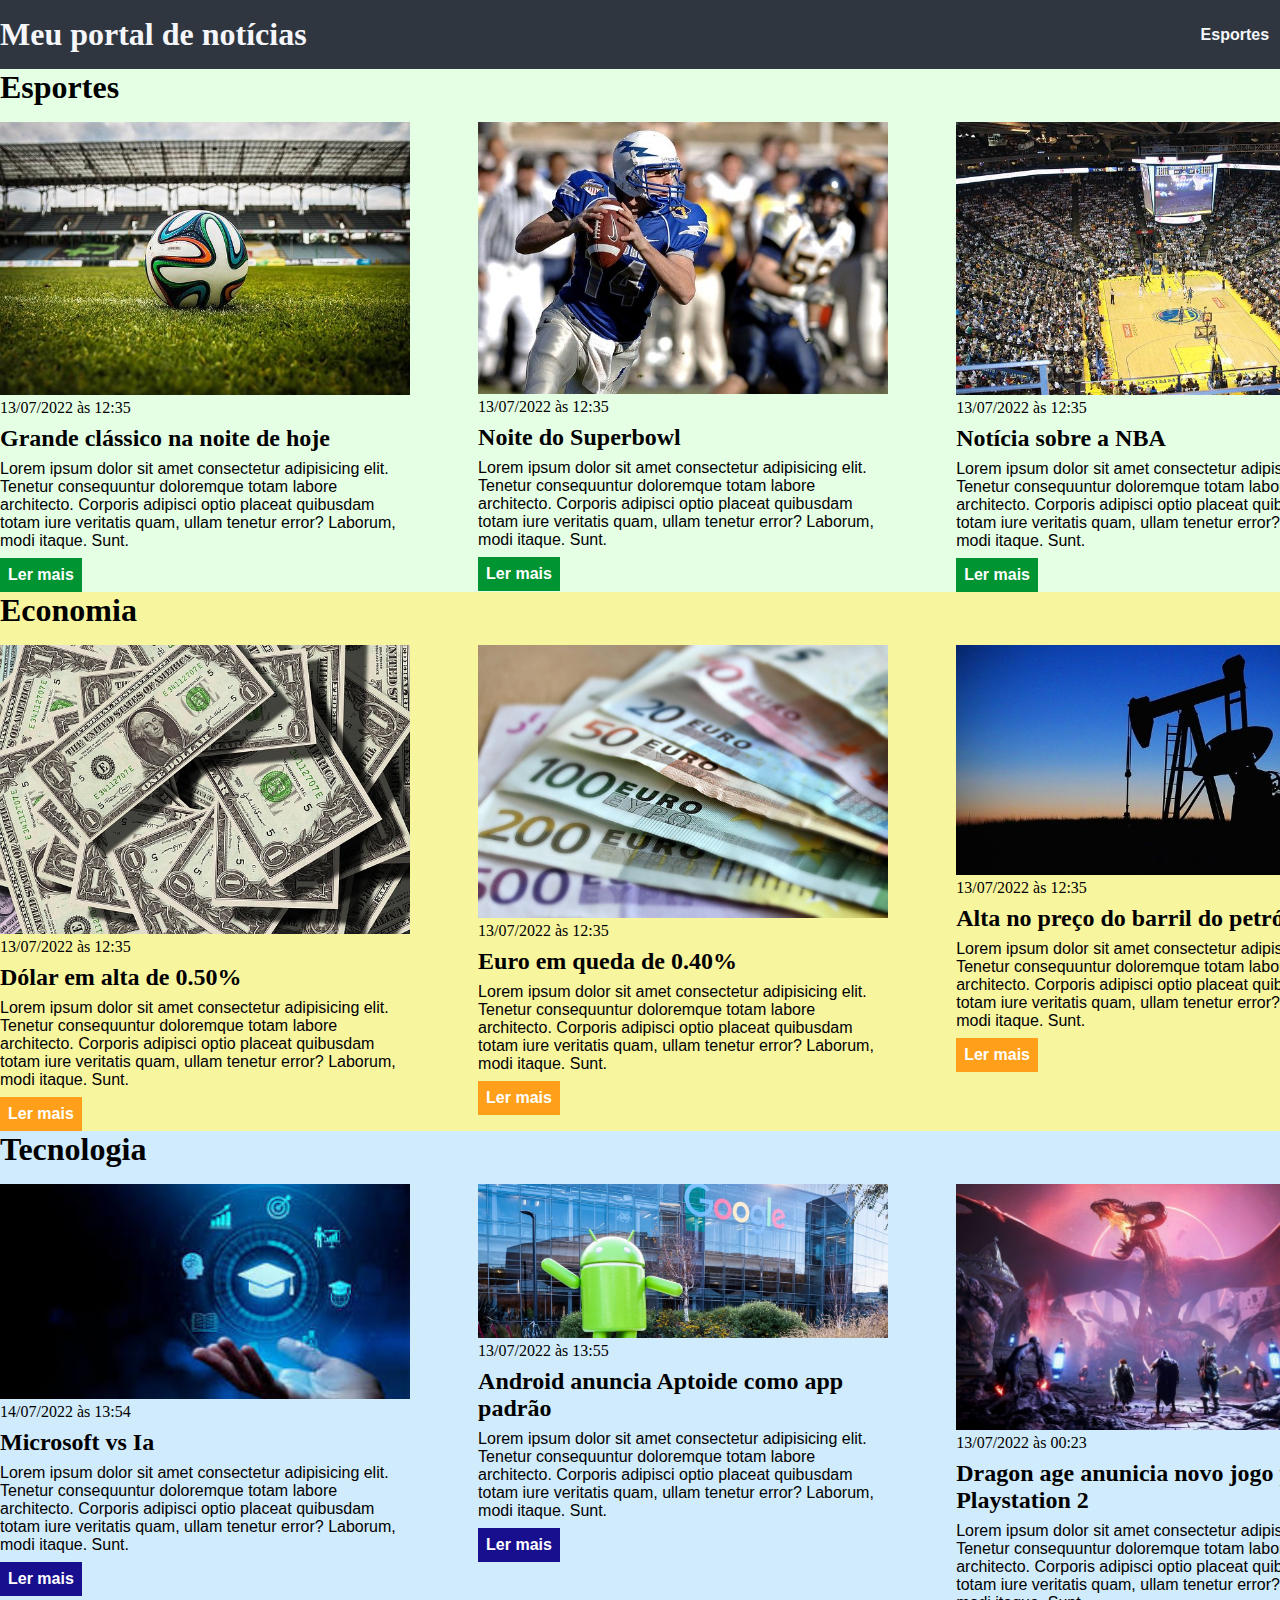
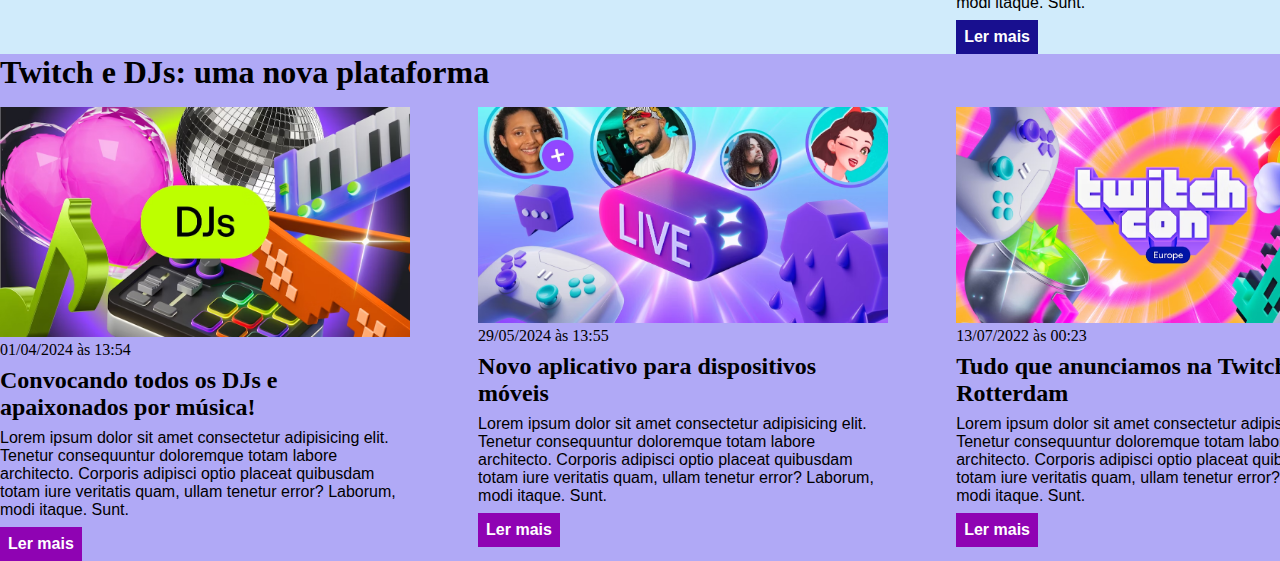
<file: css/css/index.html>
<!DOCTYPE html>
<html lang="pt-BR">
<head>
    <meta charset="UTF-8">
    <meta http-equiv="X-UA-Compatible" content="IE=edge">
    <meta name="viewport" content="width=device-width, initial-scale=1.0">
    <title>Meu portal de notícias</title>
    <link rel="stylesheet" href="./main.css" />
</head>
<body>
    <header>
        <div class="container">        
            <h1>Meu portal de notícias</h1>
            <nav>
                <ul>
                    <li>
                        <a href="#sports" title="Ir para a seção de esportes">Esportes</a>
                    </li>
                    <li>
                        <a href="#economy" title="Ir para a seção de notícias">Economia</a>
                    </li>
                </ul>
            </nav></div>
    </header>
    <section id="sports">
        <div class="container">
            <h2>Esportes</h2>
            <div class="articles">
                <article>
                    <img src="./imagens/futebol.jpg" alt="Bola de futebol no gramado" />
                    <header>
                        <time class="creation-date">13/07/2022 às 12:35</time>
                    </header>
                    <h3>Grande clássico na noite de hoje</h3>
                    <p>
                        Lorem ipsum dolor sit amet consectetur adipisicing elit. Tenetur consequuntur doloremque totam labore architecto. Corporis adipisci optio placeat quibusdam totam iure veritatis quam, ullam tenetur error? Laborum, modi itaque. Sunt.
                    </p>
                    <a href="#" title="Leia a notícia completa">Ler mais</a>
                </article>
                <article>
                    <img src="./imagens/futebol-americano.jpg" alt="Jogador de futebol americano correndo com a bola na mão" />
                    <header>
                        <time>13/07/2022 às 12:35</time>
                    </header>
                    <h3>Noite do Superbowl</h3>
                    <p>
                        Lorem ipsum dolor sit amet consectetur adipisicing elit. Tenetur consequuntur doloremque totam labore architecto. Corporis adipisci optio placeat quibusdam totam iure veritatis quam, ullam tenetur error? Laborum, modi itaque. Sunt.
                    </p>
                    <a href="#" title="Leia a notícia completa">Ler mais</a>
                </article>
                <article>
                    <img src="./imagens/basquete.jpg" title="Vista aérea de uma quadra de basquete" />
                    <header>
                        <time>13/07/2022 às 12:35</time>
                    </header>
                    <h3>Notícia sobre a NBA</h3>
                    <p>
                        Lorem ipsum dolor sit amet consectetur adipisicing elit. Tenetur consequuntur doloremque totam labore architecto. Corporis adipisci optio placeat quibusdam totam iure veritatis quam, ullam tenetur error? Laborum, modi itaque. Sunt.
                    </p>
                    <a href="#" title="Leia a notícia completa">Ler mais</a>
                </article>
            </div>
        </div>
    </section>
    <section id="economy">
        <div class="container">
            <h2>Economia</h2>
            <div class="articles">
                <article>
                    <img src="./imagens/dolares.jpg" alt="Muitos dólares" />
                    <header>
                        <time>13/07/2022 às 12:35</time>
                    </header>
                    <h3>Dólar em alta de 0.50%</h3>
                    <p>
                        Lorem ipsum dolor sit amet consectetur adipisicing elit. Tenetur consequuntur doloremque totam labore architecto. Corporis adipisci optio placeat quibusdam totam iure veritatis quam, ullam tenetur error? Laborum, modi itaque. Sunt.
                    </p>
                    <a href="#" title="Leia a notícia completa">Ler mais</a>
                    </article>
                    <article>
                    <img src="./imagens/euro.jpg" alt="Várias notas de euro" />
                    <header>
                        <time>13/07/2022 às 12:35</time>
                    </header>
                    <h3>Euro em queda de 0.40%</h3>
                    <p>
                        Lorem ipsum dolor sit amet consectetur adipisicing elit. Tenetur consequuntur doloremque totam labore architecto. Corporis adipisci optio placeat quibusdam totam iure veritatis quam, ullam tenetur error? Laborum, modi itaque. Sunt.
                    </p>
                    <a href="#" title="Leia a notícia completa">Ler mais</a>
                </article>
                <article>
                    <img src="./imagens/petroleo.jpg" alt="Extração de petróleo" />
                    <header>
                    <time>13/07/2022 às 12:35</time>
                    </header>
                    <h3>Alta no preço do barril do petróleo</h3>
                    <p>
                        Lorem ipsum dolor sit amet consectetur adipisicing elit. Tenetur consequuntur doloremque totam labore architecto. Corporis adipisci optio placeat quibusdam totam iure veritatis quam, ullam tenetur error? Laborum, modi itaque. Sunt.
                    </p>
                    <a href="#" title="Leia a notícia completa">Ler mais</a>
                </article>
                </div>
            </div>
    </section>
</body>
</html>
<section id = "tecnologia">
    <div class="container">        
    <h2>Tecnologia</h2>
    <div class="articles">
        <article>
            <img src="./imagens/download.jpeg" alt="mao tecnologica" />
            <header>
                <time>14/07/2022 às 13:54</time>
            </header>
            <h3>Microsoft vs Ia</h3>
            <p>
                Lorem ipsum dolor sit amet consectetur adipisicing elit. Tenetur consequuntur doloremque totam labore architecto. Corporis adipisci optio placeat quibusdam totam iure veritatis quam, ullam tenetur error? Laborum, modi itaque. Sunt.
            </p>
            <a href="#" title="Leia a notícia completa">Ler mais</a>
        </article>
        <article>
            <img src="./imagens/android.webp" alt="android empresa" />
            <header>
                <time>13/07/2022 às 13:55</time>
            </header>
            <h3>Android anuncia Aptoide como app padrão</h3>
            <p>
                Lorem ipsum dolor sit amet consectetur adipisicing elit. Tenetur consequuntur doloremque totam labore architecto. Corporis adipisci optio placeat quibusdam totam iure veritatis quam, ullam tenetur error? Laborum, modi itaque. Sunt.
            </p>
            <a href="#" title="Leia a notícia completa">Ler mais</a>
        </article>
        <article>
            <img src="./imagens/dragonage.jpg" alt="dragon age mobile" />
            <header>
                <time>13/07/2022 às 00:23</time>
            </header>
            <h3>Dragon age anunicia novo jogo para Playstation 2</h3>
            <p>
                Lorem ipsum dolor sit amet consectetur adipisicing elit. Tenetur consequuntur doloremque totam labore architecto. Corporis adipisci optio placeat quibusdam totam iure veritatis quam, ullam tenetur error? Laborum, modi itaque. Sunt.
            </p>
            <a href="#" title="Leia a notícia completa">Ler mais</a>
        </article>
    </div>
</div>
<section id = "twich">
    <div class="container">        
    <h2>Twitch e DJs: uma nova plataforma</h2>
    <div class="articles">
        <article>
            <img src="./imagens/djs-blog.avif" alt="mao tecnologica" />
            <header>
                <time>01/04/2024 às 13:54</time>
            </header>
            <h3>Convocando todos os DJs e apaixonados por música!</h3>
            <p>
                Lorem ipsum dolor sit amet consectetur adipisicing elit. Tenetur consequuntur doloremque totam labore architecto. Corporis adipisci optio placeat quibusdam totam iure veritatis quam, ullam tenetur error? Laborum, modi itaque. Sunt.
            </p>
            <a href="#" title="Leia a notícia completa">Ler mais</a>
        </article>
        <article>
            <img src="./imagens/Firefly_BlogHeader (1).avif" alt="android empresa" />
            <header>
                <time>29/05/2024 às 13:55</time>
            </header>
            <h3>Novo aplicativo para dispositivos móveis</h3>
            <p>
                Lorem ipsum dolor sit amet consectetur adipisicing elit. Tenetur consequuntur doloremque totam labore architecto. Corporis adipisci optio placeat quibusdam totam iure veritatis quam, ullam tenetur error? Laborum, modi itaque. Sunt.
            </p>
            <a href="#" title="Leia a notícia completa">Ler mais</a>
        </article>
        <article>
            <img src="./imagens/tc24_blog-header_1200x632.avif" alt="dragon age mobile" />
            <header>
                <time>13/07/2022 às 00:23</time>
            </header>
            <h3>Tudo que anunciamos na TwitchCon Rotterdam</h3>
            <p>
                Lorem ipsum dolor sit amet consectetur adipisicing elit. Tenetur consequuntur doloremque totam labore architecto. Corporis adipisci optio placeat quibusdam totam iure veritatis quam, ullam tenetur error? Laborum, modi itaque. Sunt.
            </p>
            <a href="#" title="Leia a notícia completa">Ler mais</a>
        </article>
    </div>
</div>
</file>
<file: css/css/main.css>
* {
    box-sizing: border-box;
    margin: 0;
    padding: 0;
}

body > header {
    background-color: #2f3640;
    padding: 16px 0;
    color: #f5f6fa;
}

header .container {
    display: flex;
    align-items: center;
    justify-content: space-between
}

header li {
    display: inline;
    font-family: Arial, Helvetica, sans-serif;
    font-weight: bold;
    margin-left: 16px;
}

header li a {
    color: #f5f6fa;
    text-decoration: none;
}

.container {
    width: 1366px;
    margin: 0 auto;
}

.articles {
    display: flex;
    flex-wrap: wrap;
    justify-content: space-between;
}

.articles article img {
    /*height: 180px;*/
    width: 100%;
}

.articles article {
    width: 30%;
}

section {
    padding-block-end: 16px 0;
}

section h2 {
    margin-bottom: 16px;
}

.articles article h3 {
    margin-top: 8px;
    margin-bottom: 8px;
}

.articles article a {
    background-color: blue;
    color: #fff;
    padding: 8px;
    display: inline-block;
    text-decoration: none;
    font-weight: bold;
    margin-top: 8px;
}

.articles article A:hover {
    text-decoration: underline;
}

.articles article p, 
.articles article a {
    font-family: Arial, Helvetica, sans-serif;
}

.articles article h3 {
    font-size: 24px;
}

section h2 {
    font-size: 32px;
}

#sports {
    background-color: rgba(0, 255, 0, 0.1);
}

#sports .articles article a{
    background-color: #009432;
}

#economy {
    background-color: #f8f59f;
}

#economy .articles article a{
    background-color: #ff9f1a;
}

#tecnologia {
    background-color: rgb(101, 190, 241, 0.3);
}

#tecnologia .articles article a{
    background-color: #180f8f;
}

#twich {
    background-color: rgba(102, 18, 236, 0.3);
}

#twich .articles article a{
    background-color: #8f03b3;
}
</file>
